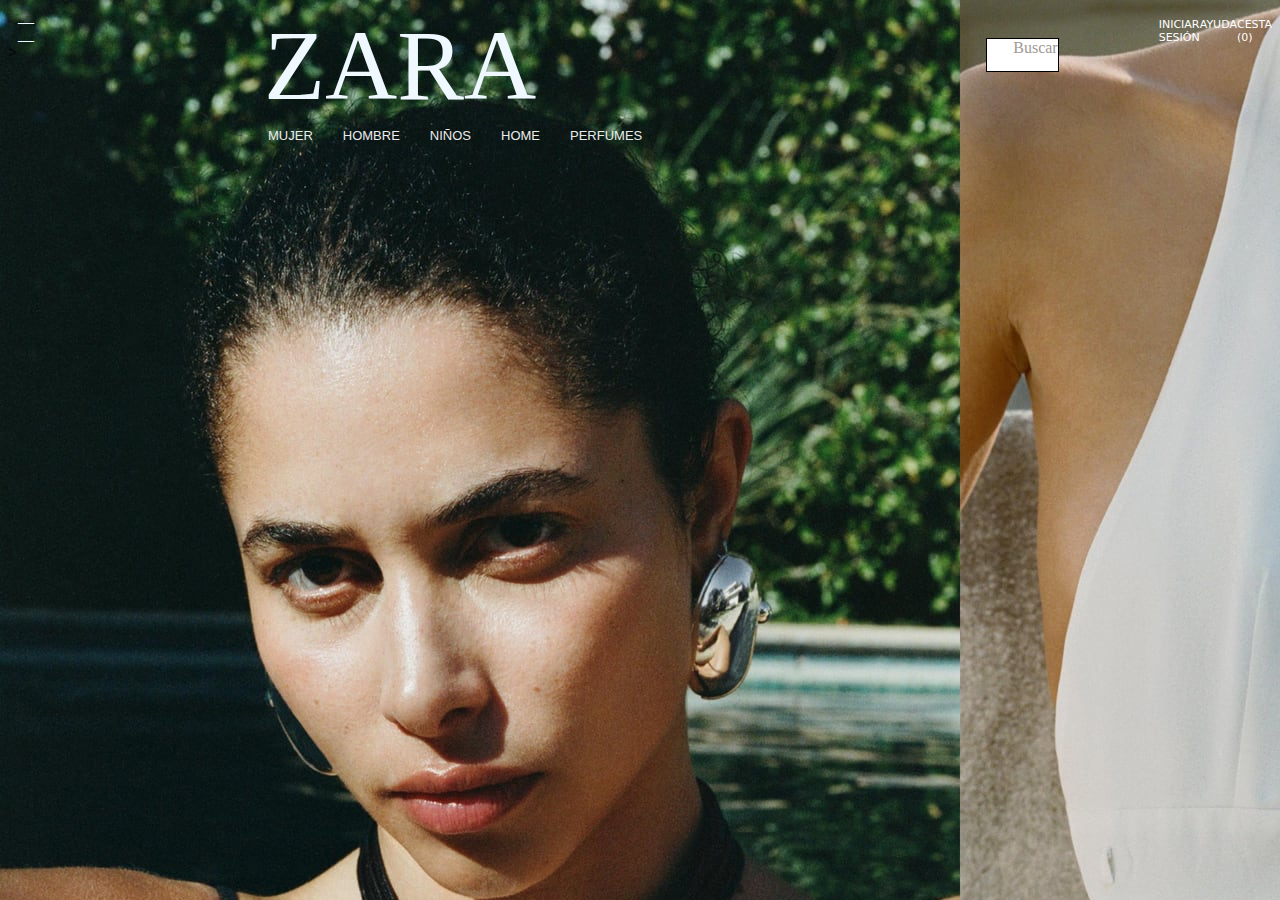
<file: index.html>
<!DOCTYPE html>
<html lang="en">
<head>
    <meta charset="UTF-8">
    <meta name="viewport" content="width=device-width, initial-scale=1.0">
    <link rel="stylesheet" href="styles2.css">
    <title>Zara México</title>
</head>
<body>
    
    

    
    
    <div id="cuadro">
        <div id="lineass">
            <div class="lineas" id="linea1">__</div>
            <div class="lineas" id="linea2">__</div>
            <div class="lineas" id="linea3">></div>
        </div>
        
        <div class="titulo" id="principal" >ZARA</div> 
        

        <div  id="busqueda">Buscar</div>

        <div class="cuadros" id="cuadro1">INICIAR SESIÓN </div>
        <div class="cuadros" id="cuadro2">AYUDA </div>
        <div class="cuadros" id="cuadro3">CESTA (0) </div>
    </div>
   
    
    
    <div id="cuadrosss">
        <div class="cuadross" id="cuadros1">MUJER </div>
        <div class="cuadross" id="cuadros2">HOMBRE </div>
        <div class="cuadross" id="cuadros3">NIÑOS</div>
        <div class="cuadross" id="cuadros4">HOME</div>
        <div class="cuadross" id="cuadros5">PERFUMES</div>
       
       
    </div>
  
   

    
   
   
   


    
</body>
</html>
</file>
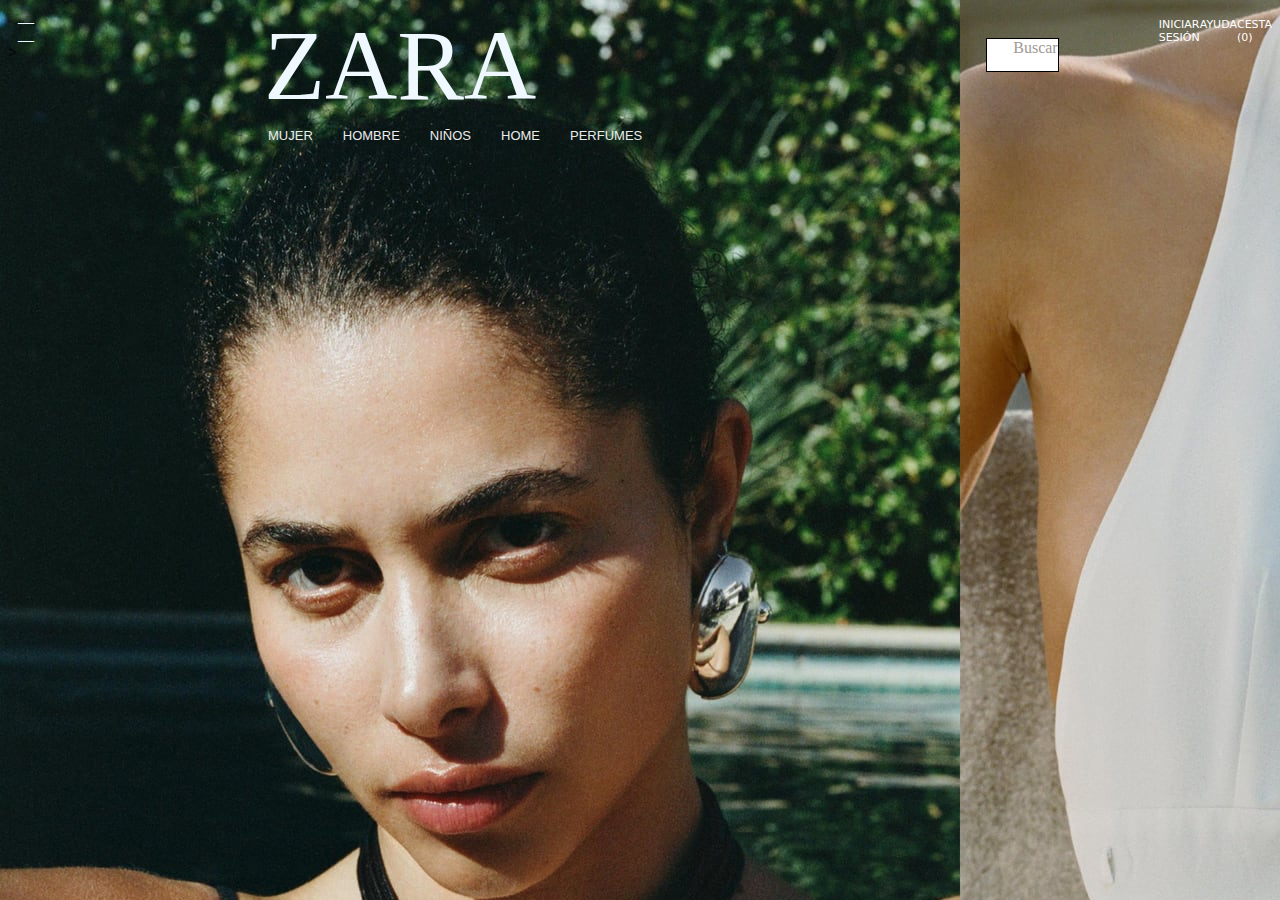
<file: Zara.html>
<!DOCTYPE html>
<html lang="en">
<head>
    <meta charset="UTF-8">
    <meta name="viewport" content="width=device-width, initial-scale=1.0">
    <link rel="stylesheet" href="styles2.css">
    <title>Zara México</title>
</head>
<body>
    
    

    
    
    <div id="cuadro">
        <div id="lineass">
            <div class="lineas" id="linea1">__</div>
            <div class="lineas" id="linea2">__</div>
            <div class="lineas" id="linea3">></div>
        </div>
        
        <div class="titulo" id="principal" >ZARA</div> 
        

        <div  id="busqueda">Buscar</div>

        <div class="cuadros" id="cuadro1">INICIAR SESIÓN </div>
        <div class="cuadros" id="cuadro2">AYUDA </div>
        <div class="cuadros" id="cuadro3">CESTA (0) </div>
    </div>
   
    
    
    <div id="cuadrosss">
        <div class="cuadross" id="cuadros1">MUJER </div>
        <div class="cuadross" id="cuadros2">HOMBRE </div>
        <div class="cuadross" id="cuadros3">NIÑOS</div>
        <div class="cuadross" id="cuadros4">HOME</div>
        <div class="cuadross" id="cuadros5">PERFUMES</div>
       
       
    </div>
  
   

    
   
   
   


    
</body>
</html>
</file>
<file: styles2.css>
#principal{
    margin-left: 230px;
    color: #f0f8ff;
    font-size: 100px;
}


#cuadro1{
    width: 118px;
    color:rgb(255, 255, 255);
    margin-left: 0px;   
}
#cuadro2{
    width: 69px;
    color:rgb(255, 255, 255);
    margin-left: 0px;
}
#cuadro3{
    width: 59px;
    color:rgb(255, 255, 255);
    margin-left: 0px;
}
.cuadros{
    height: 20px;
    margin-top: 10px;
    font-size: 11px;
    font-family: system-ui, -apple-system, BlinkMacSystemFont, 'Segoe UI', Roboto, Oxygen, Ubuntu, Cantarell, 'Open Sans', 'Helvetica Neue', sans-serif;
}
#cuadro{
    display:flex;
}


#busqueda{
    margin-left: 450px;
    margin-right: 100px;
    margin-top: 30px;
    width: 520px;
    height: 32px;
    font-size: 16px;
    text-align:right; 
    font-family:Cambria, Cochin, Georgia, Times, 'Times New Roman', serif;
    color: rgb(158, 154, 147);
    border-style: solid;
    border-width: 1px;
    border-color:black;
    background-color: rgb(255, 255, 255);
}



.cuadross{
    margin-top: 5px;
    color:rgb(235, 235, 235);
    font-size: 13px;
    font-family:Verdana, Geneva, Tahoma, sans-serif;
}
#cuadros1{
    margin-left: 260px;
}
#cuadros2{
    margin-left: 30px;
}
#cuadros3{
    margin-left: 30px;
}
#cuadros4{
    margin-left: 30px;
}
#cuadros5{
    margin-left: 30px;
}
#cuadrosss{
    display:flex;
}
#linea1{
    color:#f0f8ff;
    margin-left: 10px;
}
#linea2{
   color: #f0f8ff;
   margin-left: 10px;
}

#lineas{
    display:flex ;
    font-size: 1px;
}



















body{
    
    background-image:url("zara3.jpg") ;

}
</file>
